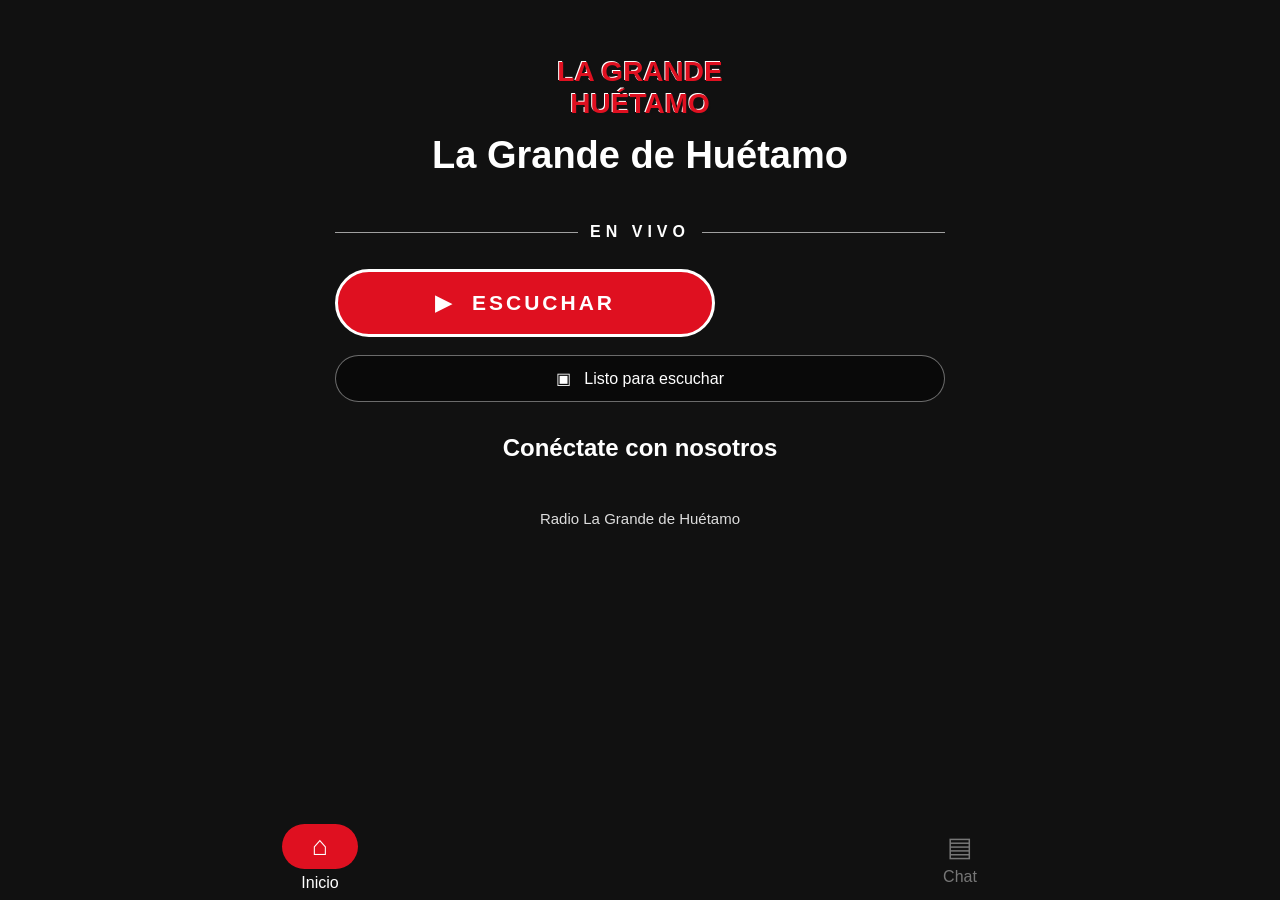
<file: radio-la-grande-app/app/src/main/assets/index.html>
<!doctype html>
<html lang="es"><head><meta charset="utf-8"><meta name="viewport" content="width=device-width,initial-scale=1,maximum-scale=1,user-scalable=no"><meta name="theme-color" content="#111"><title>La Grande de Huétamo</title>
<style>
:root{--accent:#df1020;--text:#fff}*{box-sizing:border-box}html,body{margin:0;min-height:100%;font-family:Arial,sans-serif;color:var(--text);background:#111}#bg{position:fixed;inset:0;width:100%;height:100%;object-fit:cover;z-index:-2}.shade{position:fixed;inset:0;background:linear-gradient(180deg,#0002,#0007 48%,#000d);z-index:-1}main{min-height:100vh;padding:28px 20px 110px;display:flex;flex-direction:column;align-items:center;text-align:center}.brand{margin:28px 0 10px;display:flex;flex-direction:column;align-items:center}.brand img{width:185px;height:185px;object-fit:contain;display:none}.brandname{font-weight:900;font-size:28px;color:var(--accent);text-shadow:2px 2px #111,-1px -1px white}h1{font-size:clamp(27px,7vw,38px);margin:14px 0 46px}.live{width:100%;display:flex;align-items:center;gap:12px;letter-spacing:5px;font-weight:bold;margin:0 0 28px}.live:before,.live:after{content:"";height:1px;background:#fff9;flex:1}.play{width:min(100%,380px);border:3px solid #fff;border-radius:60px;padding:19px 24px;background:var(--accent);color:white;font-weight:900;letter-spacing:3px;font-size:21px;display:flex;justify-content:center;gap:18px}.status{margin:18px 0 32px;padding:13px 24px;border:1px solid #ffffff66;border-radius:40px;background:#0007;font-size:16px}h2{font-size:24px;margin:0 0 22px}.links{width:100%;display:grid;grid-template-columns:1fr 1fr;gap:14px}.link{border:1px solid #ffffff75;border-radius:27px;background:#0008;padding:20px 10px;color:white;text-decoration:none;font-size:18px;font-weight:700;display:flex;align-items:center;justify-content:center;gap:12px;min-height:76px}.link.wide{grid-column:1/-1}.ico{font-size:25px}.footer{margin-top:26px;color:#ddd;font-size:15px}nav{position:fixed;bottom:0;left:0;right:0;height:84px;background:#111;display:flex;justify-content:space-around;align-items:center}nav button{border:0;background:transparent;color:#777;font-size:16px;display:flex;flex-direction:column;align-items:center;gap:5px;min-width:100px}nav button span{font-size:27px}nav button.active{color:white}nav button.active span{background:var(--accent);border-radius:40px;padding:7px 30px}#chatView{display:none;width:100%;padding-top:50px}#chatView .chatbox{border:1px solid #ffffff66;border-radius:22px;background:#0008;padding:24px;margin-top:20px}#chatView a{color:white}@media(min-width:700px){main{max-width:650px;margin:auto}.link{font-size:20px}}
</style></head><body><img id="bg" alt=""><div class="shade"></div><main>
<section id="homeView" style="width:100%"><div class="brand"><div class="brandname" id="brandTop">LA GRANDE</div><img id="logo" alt="Logo"><div class="brandname" id="brandBottom">HUÉTAMO</div></div>
<h1 id="stationName">La Grande de Huétamo</h1><div class="live">EN VIVO</div><button class="play" id="playBtn" onclick="toggleRadio()"><span id="playIcon">▶</span><span id="playText">ESCUCHAR</span></button><div class="status" id="status">▣ &nbsp; Listo para escuchar</div><h2>Conéctate con nosotros</h2><div class="links" id="links"></div><div class="footer" id="footer">Radio La Grande de Huétamo</div></section>
<section id="chatView"><h1>Chat</h1><div class="chatbox"><p id="chatMessage">Comunícate con nosotros.</p><a id="chatLink" href="#" onclick="return openChat()">Abrir chat</a></div></section></main>
<nav><button id="homeTab" class="active" onclick="showTab('home')"><span>⌂</span>Inicio</button><button id="chatTab" onclick="showTab('chat')"><span>▤</span>Chat</button></nav><audio id="radio" preload="none"></audio>
<script>
const DEFAULTS={apiUrl:"",stationName:"La Grande de Huétamo",brandTop:"LA GRANDE",brandBottom:"HUÉTAMO",accent:"#df1020",textColor:"#ffffff",streamUrl:"",logo:"",background:"",chatEnabled:true,chatUrl:"",chatMessage:"Comunícate con nosotros.",chatButtonLabel:"Abrir chat",footer:"Radio La Grande de Huétamo",links:[]};
let config={...DEFAULTS},audio=document.getElementById('radio'),playing=false;
function safeUrl(u){u=u||'';return u.startsWith('https://')||u.startsWith('http://')||u.startsWith('mailto:')||u.startsWith('tel:')}
function openExternal(url){if(!safeUrl(url))return;if(window.AndroidBridge)AndroidBridge.openExternal(url);else window.open(url,'_blank')}
function applyConfig(c){config={...DEFAULTS,...c};document.documentElement.style.setProperty('--accent',config.accent||'#df1020');document.getElementById('stationName').textContent=config.stationName||DEFAULTS.stationName;document.getElementById('brandTop').textContent=config.brandTop||'';document.getElementById('brandBottom').textContent=config.brandBottom||'';document.getElementById('footer').textContent=config.footer||'';document.getElementById('chatMessage').textContent=config.chatMessage||'';if(config.logo){let l=document.getElementById('logo');l.src=config.apiUrl?new URL(config.logo,config.apiUrl).href:config.logo;l.style.display='block'}else document.getElementById('logo').style.display='none';if(config.background)document.getElementById('bg').src=config.apiUrl?new URL(config.background,config.apiUrl).href:config.background;if(config.streamUrl)audio.src=config.streamUrl;const list=document.getElementById('links');list.innerHTML='';(config.links||[]).filter(x=>x.active).forEach(x=>{let a=document.createElement('a');a.className='link'+(x.wide?' wide':'');a.href='#';let ic=document.createElement('span');ic.className='ico';ic.textContent=x.icon||'●';let label=document.createElement('span');label.textContent=x.label||'Enlace';a.append(ic,label);a.onclick=()=>{openExternal(x.url);return false};list.append(a)});document.getElementById('chatTab').style.display=config.chatEnabled?'flex':'none'}
async function loadConfig(){if(!DEFAULTS.apiUrl)return;try{let r=await fetch(DEFAULTS.apiUrl+'?v='+Date.now(),{cache:'no-store'});if(!r.ok)throw Error();applyConfig(await r.json())}catch(e){document.getElementById('status').textContent='▣ Modo sin conexión · configuración local'}}
function toggleRadio(){if(!audio.src){document.getElementById('status').textContent='Configura el streaming en el panel.';return}if(!playing){audio.play().then(()=>{playing=true;playIcon.textContent='Ⅱ';playText.textContent='EN VIVO';status.textContent='● Reproduciendo en vivo'}).catch(()=>status.textContent='No se pudo iniciar el streaming.')}else{audio.pause();playing=false;playIcon.textContent='▶';playText.textContent='ESCUCHAR';status.textContent='▣ Listo para escuchar'}}
function showTab(t){homeView.style.display=t==='home'?'block':'none';chatView.style.display=t==='chat'?'block':'none';homeTab.classList.toggle('active',t==='home');chatTab.classList.toggle('active',t==='chat')}
function openChat(){if(config.chatUrl)openExternal(config.chatUrl);else chatMessage.textContent='El chat aún no tiene enlace configurado.';return false}
loadConfig();
</script></body></html>
</file>
